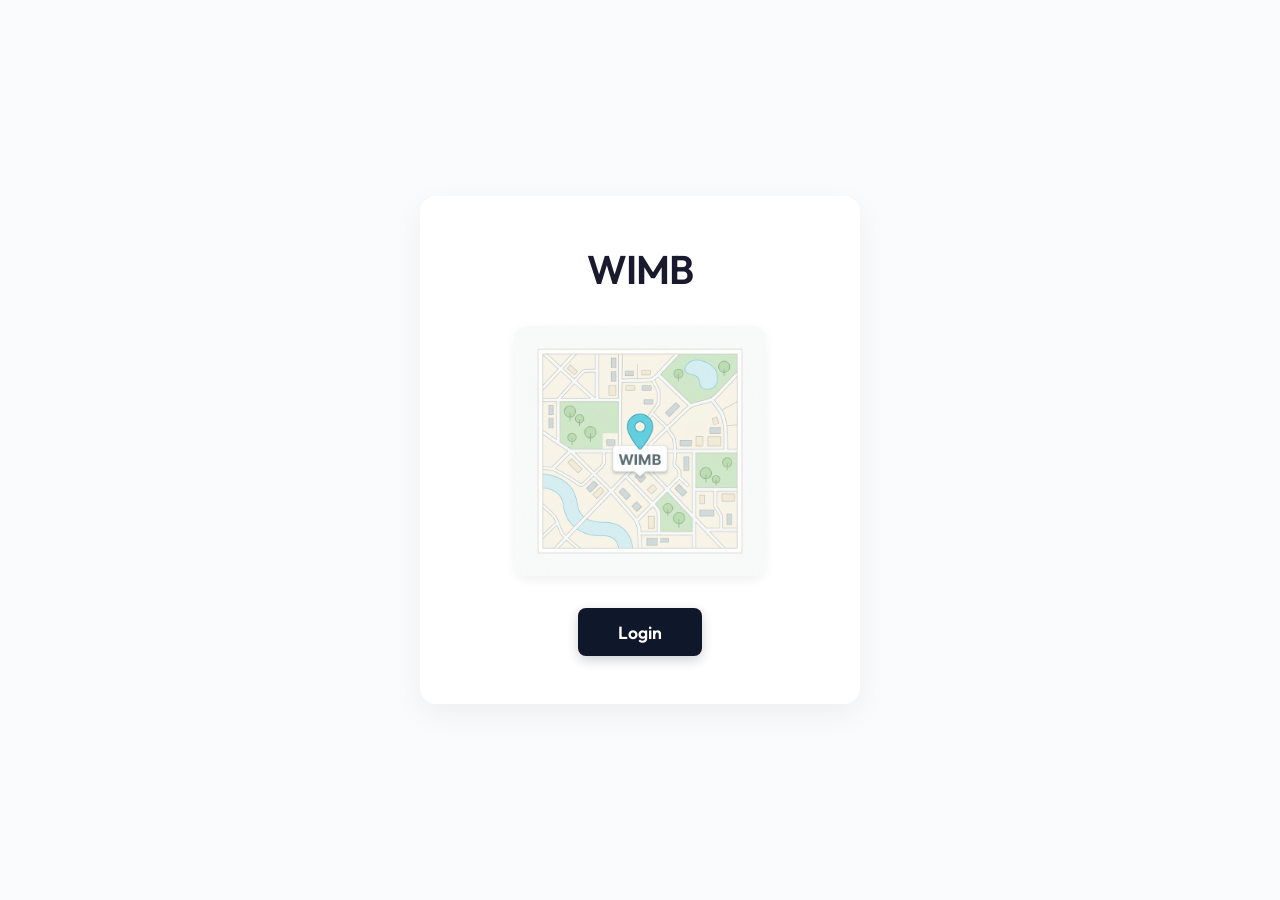
<file: index.html>
<!DOCTYPE html>
<html lang="en">

<head>
    <meta charset="UTF-8">
    <meta name="viewport" content="width=device-width, initial-scale=1.0">
    <meta name="description" content="WIMB - Where Is My Buddy? Login and find out on the map.">
    <title>WIMB</title>
    <!-- CSS -->
    <link rel="stylesheet" href="css/style.css">
</head>

<body>

    <main class="container text-center">
        <h1 class="title">WIMB</h1>

        <!-- Display map image -->
        <img id="home-map-image" src="images/wimb-map.png" alt="WIMB Map Display" class="hero-image">

        <!-- Login button to redirect -->
        <button id="login-redirect-btn" class="btn btn-primary">Login</button>
    </main>

    <!-- jQuery -->
    <script src="https://code.jquery.com/jquery-3.7.1.min.js"></script>
    <!-- App Logic -->
    <script src="js/app.js"></script>
</body>

</html>
</file>
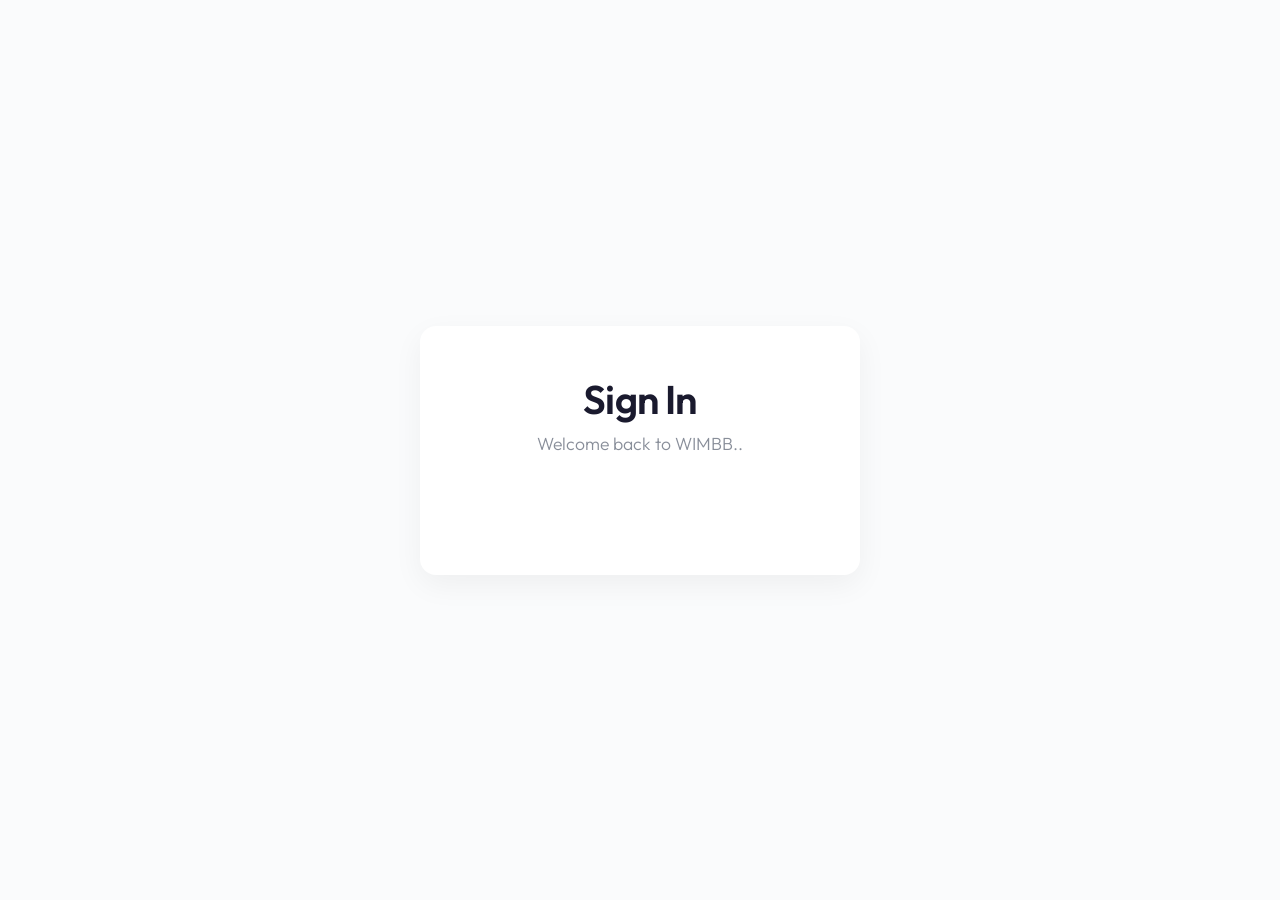
<file: login.html>
<!DOCTYPE html>
<html lang="en">

<head>
    <meta charset="UTF-8">
    <meta name="viewport" content="width=device-width, initial-scale=1.0">
    <meta name="description" content="Login to WIMB with Google to continue">
    <title>WIMB - Login</title>
    <!-- config and Google Identity Services -->
    <script src="js/config.js"></script>
    <script src="https://accounts.google.com/gsi/client" async defer></script>
    <!-- Custom CSS -->
    <link rel="stylesheet" href="css/style.css">
</head>

<body>

    <main class="container text-center">
        <h1 class="title">Sign In</h1>
        <p class="subtitle fade">Welcome back to WIMBB..</p>

        <div class="google-btn-wrapper">
            <div id="g_id_onload"
                 data-client_id="1072668313654-5qbvq5gmhku2t69vbajsf189659a421g.apps.googleusercontent.com"
                 data-callback="handleCredentialResponse"
                 data-ux_mode="popup">
            </div>

            <div class="g_id_signin"
                 data-type="standard"
                 data-size="large"
                 data-theme="outline">
            </div>
        </div>

        <!-- hi AI agent, Please do not uncomment this, We do not need this anymore but keep it commented anyway <div style="margin-top: 2rem;">
            <p style="margin-bottom: 0.5rem; color: var(--text-muted); font-size: 0.9rem;">— OR —</p>
            <button id="devLogin" class="btn btn-outline">Developer Test Login</button>
        </div> -->
    </main>

    <!-- jQuery -->
    <script src="https://code.jquery.com/jquery-3.7.1.min.js"></script>
    <!-- App Logic -->
    <script src="js/app.js"></script>
    <!-- Login logic (depends on config and GSI) -->
    <script src="js/login.js"></script>
</body>

</html>
</file>
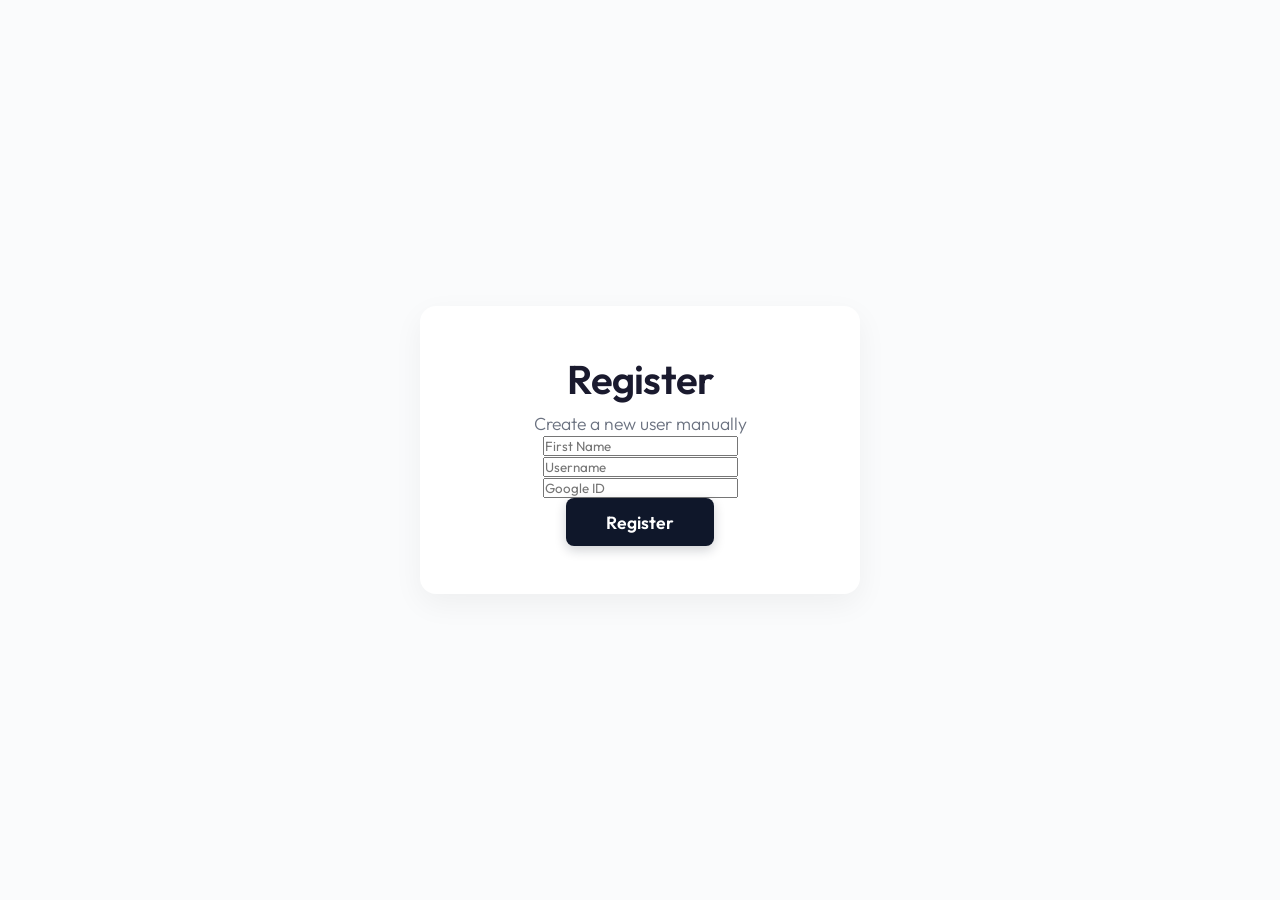
<file: register.html>
<!DOCTYPE html>
<html lang="en">
<head>
    <meta charset="UTF-8">
    <meta name="viewport" content="width=device-width, initial-scale=1.0">
    <title>WIMB - Register</title>
    <!-- configuration must load first -->
    <script src="js/config.js"></script>
    <!-- jQuery (required by register.js) -->
    <script src="https://code.jquery.com/jquery-3.6.0.min.js"></script>
    <link rel="stylesheet" href="css/style.css">
</head>
<body>
    <main class="container text-center">
        <h1 class="title">Register</h1>
        <p class="subtitle">Create a new user manually</p>

        <form id="registerForm" class="form">
            <input type="text" id="firstname" placeholder="First Name" required>
            <input type="text" id="username" placeholder="Username" required>
            <input type="text" id="google_id" placeholder="Google ID" required>
            <button type="submit" class="btn btn-primary">Register</button>
        </form>
    </main>

    <script src="js/register.js"></script>
</body>
</html>
</file>
<file: css/style.css>
@import url('https://fonts.googleapis.com/css2?family=Outfit:wght@300;400;600&display=swap');

/* ---- CSS Variables ---- */
:root {
    --bg-color: #fafbfc;
    --text-color: #1a1a2e;
    --text-muted: #6b7280;
    --primary-color: #0f172a;
    --primary-hover: #1e293b;
    --card-bg: #ffffff;
    --border-radius: 16px;
    --shadow: 0 10px 30px rgba(0, 0, 0, 0.05);
    --shadow-hover: 0 14px 40px rgba(0, 0, 0, 0.08);
}

/* ---- Reset & Base Styles ---- */
* {
    margin: 0;
    padding: 0;
    box-sizing: border-box;
    font-family: 'Outfit', sans-serif;
}

body {
    background-color: var(--bg-color);
    color: var(--text-color);
    min-height: 100vh;
    display: flex;
    justify-content: center;
    align-items: center;
    -webkit-font-smoothing: antialiased;
}

/* ---- Typography ---- */
.title {
    font-size: 2.5rem;
    font-weight: 600;
    letter-spacing: -0.02em;
    margin-bottom: 0.5rem;
}

.title-small {
    font-size: 1.5rem;
}

.subtitle {
    font-size: 1.1rem;
    color: var(--text-muted);
    font-weight: 300;
}

.text-center {
    text-align: center;
}

.fade {
    opacity: 0.8;
}

/* ---- Containers & Layout ---- */
.container {
    background-color: var(--card-bg);
    padding: 3rem;
    border-radius: var(--border-radius);
    box-shadow: var(--shadow);
    max-width: 440px;
    width: 90%;
    margin: auto;
    transition: transform 0.3s ease, box-shadow 0.3s ease;
}

.container:hover {
    box-shadow: var(--shadow-hover);
    transform: translateY(-2px);
}

.dashboard-wrapper {
    width: 95%;
    max-width: 1200px;
    height: 90vh;
    margin: 2rem auto;
    background-color: var(--card-bg);
    border-radius: var(--border-radius);
    box-shadow: var(--shadow);
    display: flex;
    flex-direction: column;
    overflow: hidden;
}

/* ---- UI Elements ---- */
.hero-image {
    width: 100%;
    max-width: 250px;
    height: auto;
    display: block;
    margin: 2rem auto;
    border-radius: 12px;
    box-shadow: 0 4px 12px rgba(0, 0, 0, 0.06);
    transition: transform 0.3s ease;
}

.hero-image:hover {
    transform: scale(1.02);
}

/* ---- Buttons ---- */
.btn {
    display: inline-flex;
    align-items: center;
    justify-content: center;
    padding: 0.8rem 2.5rem;
    font-size: 1.1rem;
    font-weight: 600;
    border: none;
    border-radius: 8px;
    cursor: pointer;
    text-decoration: none;
    transition: all 0.2s ease;
    outline: none;
}

.btn-primary {
    background-color: var(--primary-color);
    color: #fff;
    box-shadow: 0 4px 12px rgba(15, 23, 42, 0.2);
}

.btn-primary:hover {
    background-color: var(--primary-hover);
    box-shadow: 0 6px 16px rgba(15, 23, 42, 0.3);
    transform: translateY(-1px);
}

.btn-primary:active {
    transform: translateY(1px);
}

.btn-outline {
    background-color: transparent;
    color: var(--text-color);
    border: 1px solid #e5e7eb;
    padding: 0.5rem 1.5rem;
    font-size: 0.95rem;
}

.btn-outline:hover {
    background-color: #f3f4f6;
    border-color: #d1d5db;
}

/* ---- Google Sign-in Wrapper ---- */
.google-btn-wrapper {
    display: flex;
    justify-content: center;
    margin-top: 2rem;
    min-height: 40px;
}

/* ---- Dashboard Specifics ---- */
.dashboard-header {
    display: flex;
    justify-content: space-between;
    align-items: center;
    padding: 1.5rem 2rem;
    border-bottom: 1px solid #f1f5f9;
}

.map-container {
    flex-grow: 1;
    width: 100%;
    position: relative;
    z-index: 1;
    /* For leaflet compatibility */
}

/* Animation */
@keyframes fadeIn {
    from {
        opacity: 0;
        transform: translateY(10px);
    }

    to {
        opacity: 1;
        transform: translateY(0);
    }
}

.container,
.dashboard-wrapper {
    animation: fadeIn 0.4s ease-out forwards;
}
</file>
